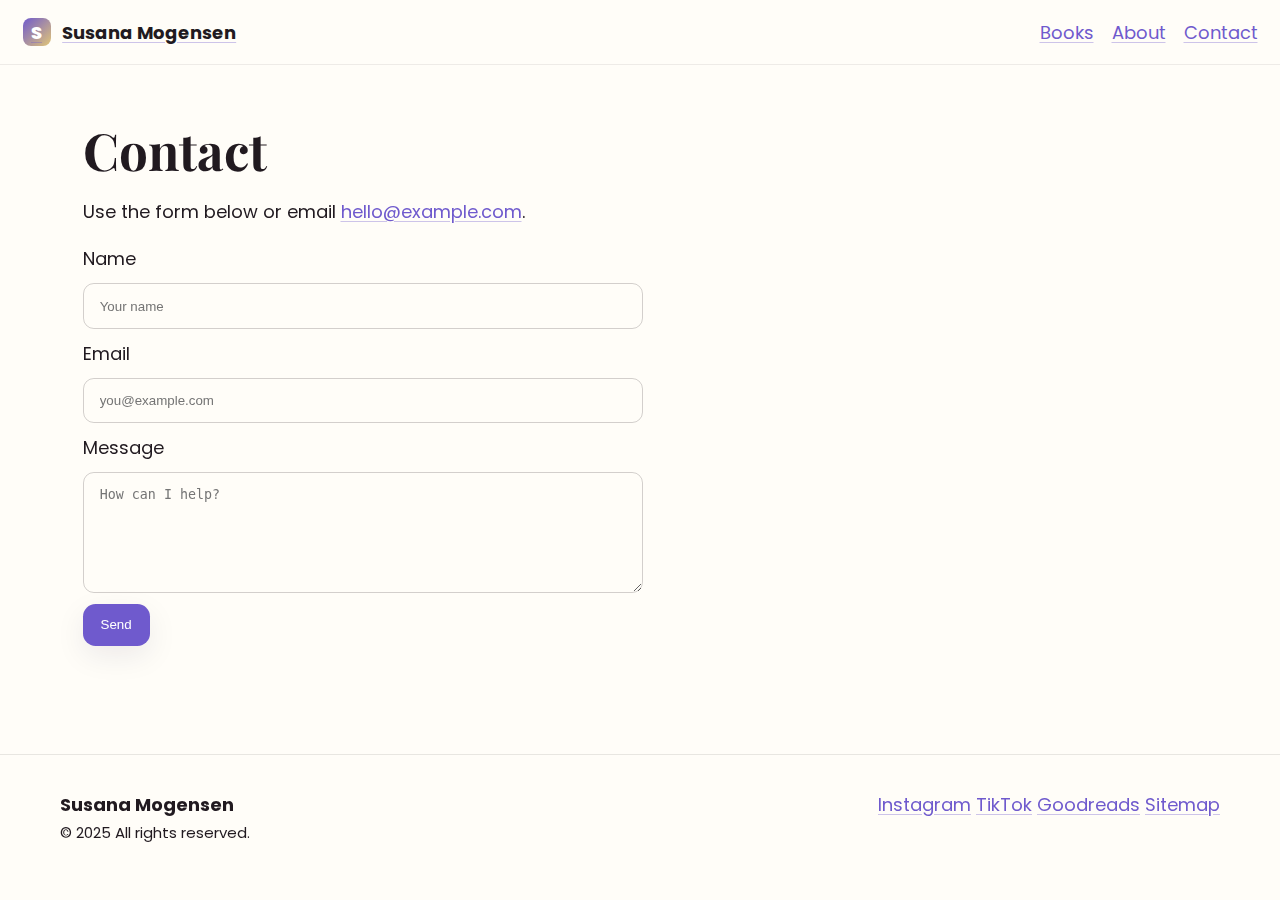
<file: contact.html>
<!DOCTYPE html>
<html lang="en">
<head>
  <meta charset="utf-8" />
  <meta name="viewport" content="width=device-width, initial-scale=1" />
  <title>Contact — Susana Mogensen</title>
  <meta name="description" content="Contact Susana Mogensen for events, rights, or friendly bookish hellos." />
  <link rel="icon" href="assets/favicon.svg" type="image/svg+xml">
  <meta property="og:type" content="website">
  <meta property="og:title" content="Contact — Susana Mogensen">
  <meta property="og:description" content="Contact Susana Mogensen for events, rights, or friendly bookish hellos.">
  <meta property="og:image" content="assets/og-default.png">
  <meta name="twitter:card" content="summary_large_image">
  <meta name="twitter:title" content="Contact — Susana Mogensen">
  <meta name="twitter:description" content="Contact Susana Mogensen for events, rights, or friendly bookish hellos.">
  <meta name="color-scheme" content="light dark">
  <link rel="preconnect" href="https://fonts.googleapis.com">
  <link rel="preconnect" href="https://fonts.gstatic.com" crossorigin>
  <link href="https://fonts.googleapis.com/css2?family=Playfair+Display:wght@600;700&family=Poppins:wght@300;400;600&display=swap" rel="stylesheet">
  <link rel="stylesheet" href="styles.css">
  <script defer src="script.js"></script>
  <script type="application/ld+json">{"@context": "https://schema.org", "@type": "Person", "name": "Susana Mogensen", "url": "https://your-domain.example", "jobTitle": "Author", "sameAs": ["https://instagram.com/yourhandle", "https://www.goodreads.com/", "https://tiktok.com/@yourhandle"]}</script>
</head>
<body>

<nav class="nav" aria-label="Primary">
  <a class="brand" href="index.html" aria-label="Home">
    <span class="mark" aria-hidden="true">S</span>
    <span>Susana Mogensen</span>
  </a>
  <button class="nav-toggle" aria-controls="nav-menu" aria-expanded="false">Menu</button>
  <div id="nav-menu" class="nav-links">
    <a href="books.html">Books</a>
    <a href="about.html">About</a>
    <a href="contact.html">Contact</a>
  </div>
</nav>


<main class="section">
  <h1>Contact</h1>
  <p>Use the form below or email <a href="mailto:hello@example.com">hello@example.com</a>.</p>
  <form class="form" data-contact method="POST" action="#">
    <label for="name">Name</label>
    <input id="name" name="name" required placeholder="Your name" autocomplete="name"/>
    <label for="email">Email</label>
    <input id="email" name="email" type="email" required placeholder="you@example.com" autocomplete="email"/>
    <label for="message">Message</label>
    <textarea id="message" name="message" rows="6" required placeholder="How can I help?"></textarea>
    <button class="btn" type="submit">Send</button>
  </form>
</main>

<footer class="footer">
  <div class="grid">
    <div>
      <strong>Susana Mogensen</strong><br/>
      <small>© 2025 All rights reserved.</small>
    </div>
    <div>
      <a data-link="instagram" href="#" aria-label="Instagram">Instagram</a>
      <a data-link="tiktok" href="#" aria-label="TikTok">TikTok</a>
      <a data-link="goodreads" href="#" aria-label="Goodreads">Goodreads</a>
      <a href="sitemap.xml" aria-label="Sitemap">Sitemap</a>
    </div>
  </div>
</footer>
</body></html>
</file>
<file: styles.css>
:root{
  --bg: #FFFDF8;
  --text:#211A20;
  --muted:#6B6470;
  --brand:#6F5ACD;
  --brand-2:#E2C677;
  --card:#FFFFFF;
  --alt:#F7F2FF;
  --focus:#FFB3D6;
  --link:#6F5ACD;
  --maxw: 1160px;
  --radius: 14px;
  --shadow: 0 10px 30px rgba(30,10,60,.08);
  --font-size: 18px;
}
@media (prefers-color-scheme: dark){
  :root{
    --bg:#0F0D14; --text:#F4F1FA; --muted:#B6B1C3; --card:#171321; --alt:#151126; --link:#B8A6FF; --shadow: 0 10px 30px rgba(0,0,0,.5);
  }
}
*{box-sizing:border-box}
html{scroll-behavior:smooth}
html,body{margin:0;padding:0;background:var(--bg);color:var(--text);font-family:Poppins,system-ui,-apple-system,Segoe UI,Roboto,Ubuntu,'Helvetica Neue',Arial;font-size:var(--font-size)}
h1,h2,h3{font-family:'Playfair Display',Georgia,serif;line-height:1.08;margin:.2rem 0 .6rem}
h1{font-size:clamp(2rem,4vw,3rem)} h2{font-size:clamp(1.6rem,2.8vw,2.2rem)}
p,li{line-height:1.75}
a{color:var(--link);text-decoration-color:rgba(111,90,205,.35);text-underline-offset:.18em}
a:hover{text-decoration-color:currentColor}
:focus-visible{outline:3px solid var(--focus);outline-offset:2px;border-radius:6px}
.nav{display:flex;align-items:center;justify-content:space-between;padding:1rem 1.25rem;position:sticky;top:0;background:color-mix(in srgb,var(--bg),transparent 0%);border-bottom:1px solid color-mix(in srgb,var(--text),transparent 92%);backdrop-filter:saturate(140%) blur(6px)}
.brand{display:flex;gap:.65rem;align-items:center;font-weight:700;color:inherit}
.brand .mark{inline-size:28px;block-size:28px;border-radius:8px;display:inline-grid;place-items:center;background:linear-gradient(135deg,var(--brand),var(--brand-2));color:white;font-weight:800}
.nav-links{display:flex;gap:1rem;align-items:center}
.nav-toggle{display:none;background:transparent;border:1px solid color-mix(in srgb,var(--text),transparent 80%);border-radius:.6rem;padding:.4rem .7rem}
@media (max-width:760px){.nav-toggle{display:inline-block}.nav-links{display:none;flex-direction:column;align-items:flex-start;padding:.6rem 0}.nav-links.open{display:flex}}
.hero{padding:6.5rem 1.25rem;background:
  radial-gradient(1200px 600px at 20% -10%, var(--alt), transparent),
  radial-gradient(800px 400px at 120% 20%, #FFE7F4, transparent),
  linear-gradient(135deg, #FFF7E5, #F1EEFF 60%, #FFFFFF)}
.hero-inner{max-width:var(--maxw);margin:0 auto;text-align:center}
.tagline{font-size:1.1rem;color:var(--muted);margin-top:.4rem}
.cta{display:flex;gap:.75rem;justify-content:center;flex-wrap:wrap}
.btn{display:inline-block;background:var(--brand);color:#fff;padding:.75rem 1rem;border-radius:.7rem;border:none;box-shadow:var(--shadow)}
.btn.ghost{background:transparent;color:var(--brand);border:2px solid var(--brand)}
.btn.small{padding:.5rem .75rem;font-size:.9rem}
.btn.gold{background:var(--brand-2);color:#2a2100}
.section{max-width:var(--maxw);margin:0 auto;padding:3rem 1.25rem}
.section.alt{background:var(--alt);border-radius:16px;margin:2rem 1.25rem}
.grid-two{display:grid;grid-template-columns:1fr 1fr;gap:2rem}
@media (max-width:900px){.grid-two{grid-template-columns:1fr}}
.cards{display:grid;grid-template-columns:repeat(3,1fr);gap:1.25rem}
@media (max-width:900px){.cards{grid-template-columns:1fr 1fr}}
@media (max-width:600px){.cards{grid-template-columns:1fr}}
.card{background:var(--card);border:1px solid color-mix(in srgb,var(--text),transparent 90%);border-radius:var(--radius);overflow:hidden;display:block;transition:transform .15s ease, box-shadow .15s ease}
.card:hover{transform:translateY(-3px);box-shadow:var(--shadow)}
.card img{width:100%;aspect-ratio:3/4;object-fit:cover;background:#ddd}
.card .card-body{padding:1rem}
.card.book h3{margin:.2rem 0 .4rem}
.form{display:grid;gap:.6rem;max-width:560px}
.form input,.form textarea{padding:.8rem .9rem;border:1.5px solid color-mix(in srgb,var(--text),transparent 80%);border-radius:.6rem;background:transparent;color:var(--text)}
.form button{justify-self:start}
.footer{padding:2rem 1.25rem;border-top:1px solid color-mix(in srgb,var(--text),transparent 90%);margin-top:3rem}
.footer .grid{max-width:var(--maxw);margin:0 auto;display:flex;justify-content:space-between;gap:1rem;flex-wrap:wrap}
.portrait{width:100%;max-width:420px;border-radius:12px;border:1px solid color-mix(in srgb,var(--text),transparent 88%)}
.bullets{line-height:1.9}
@media (prefers-reduced-motion: reduce){*{animation:none!important;transition:none!important}}
</file>
